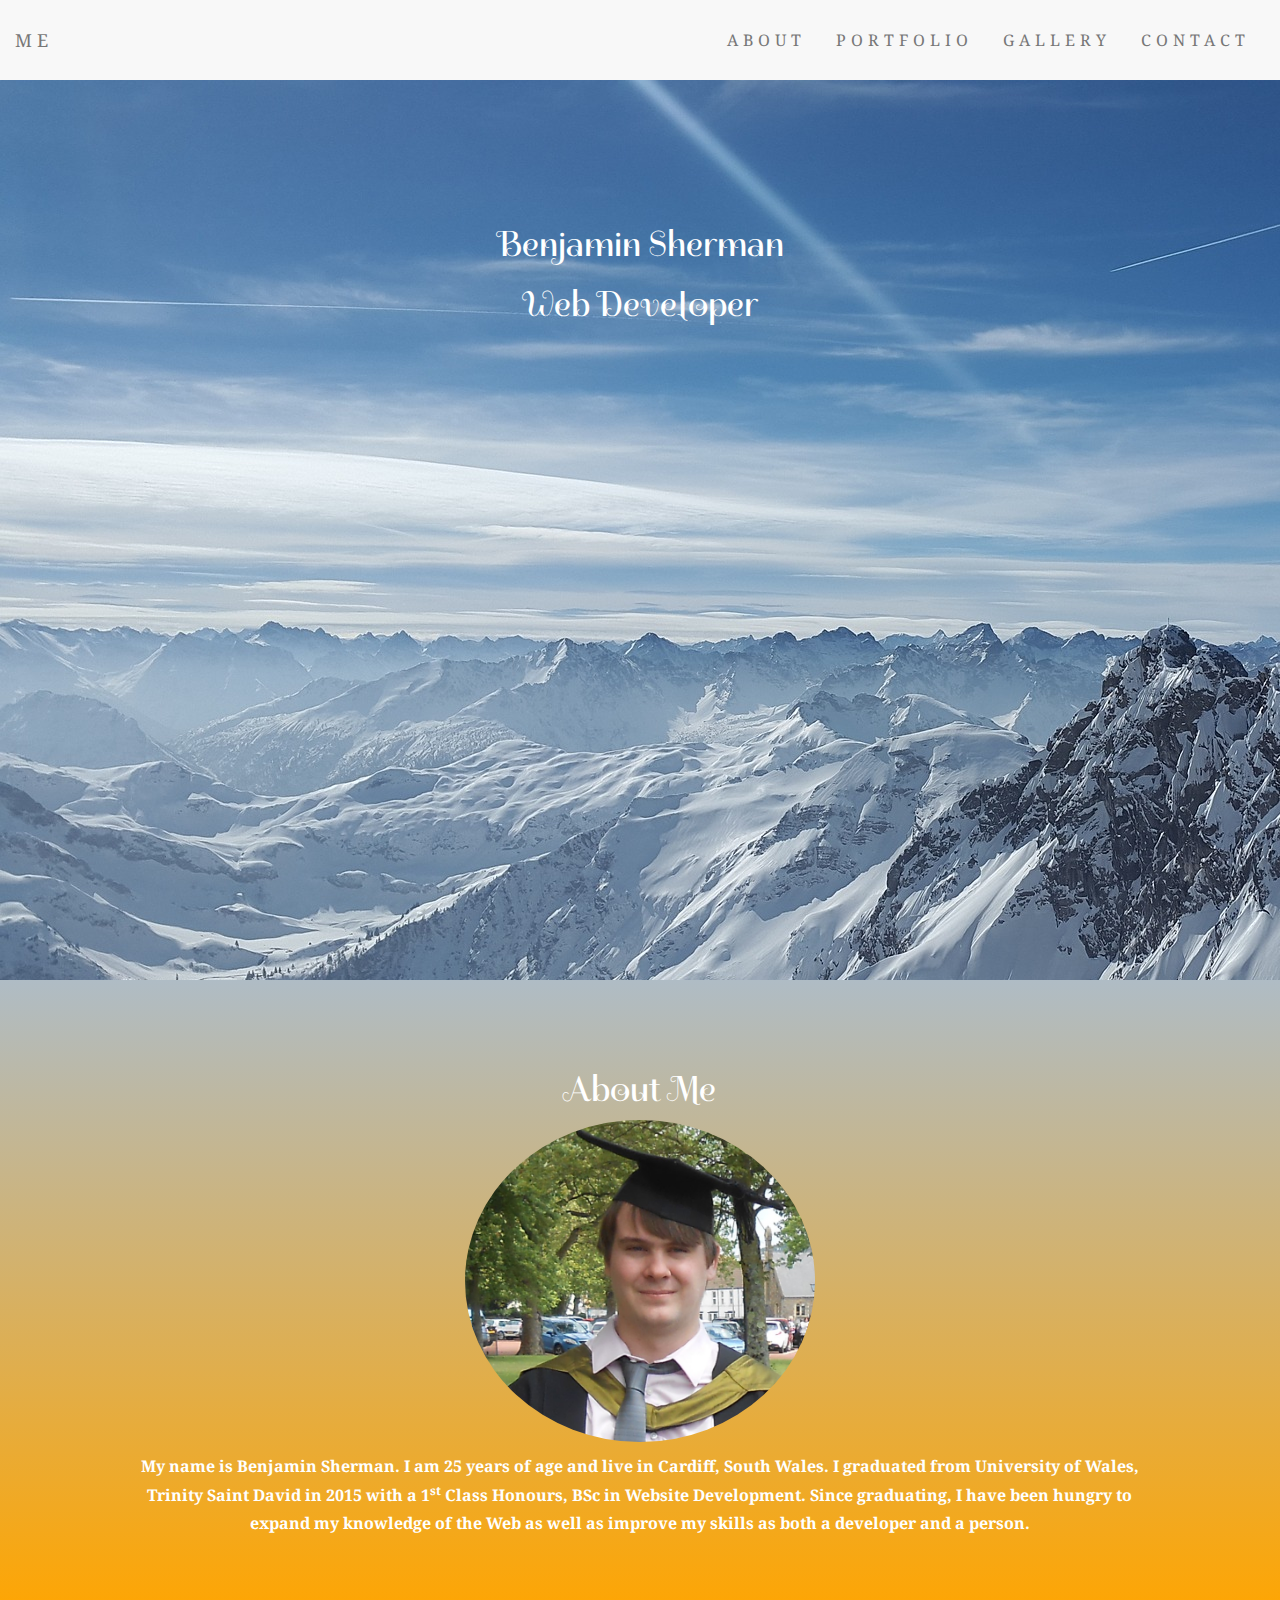
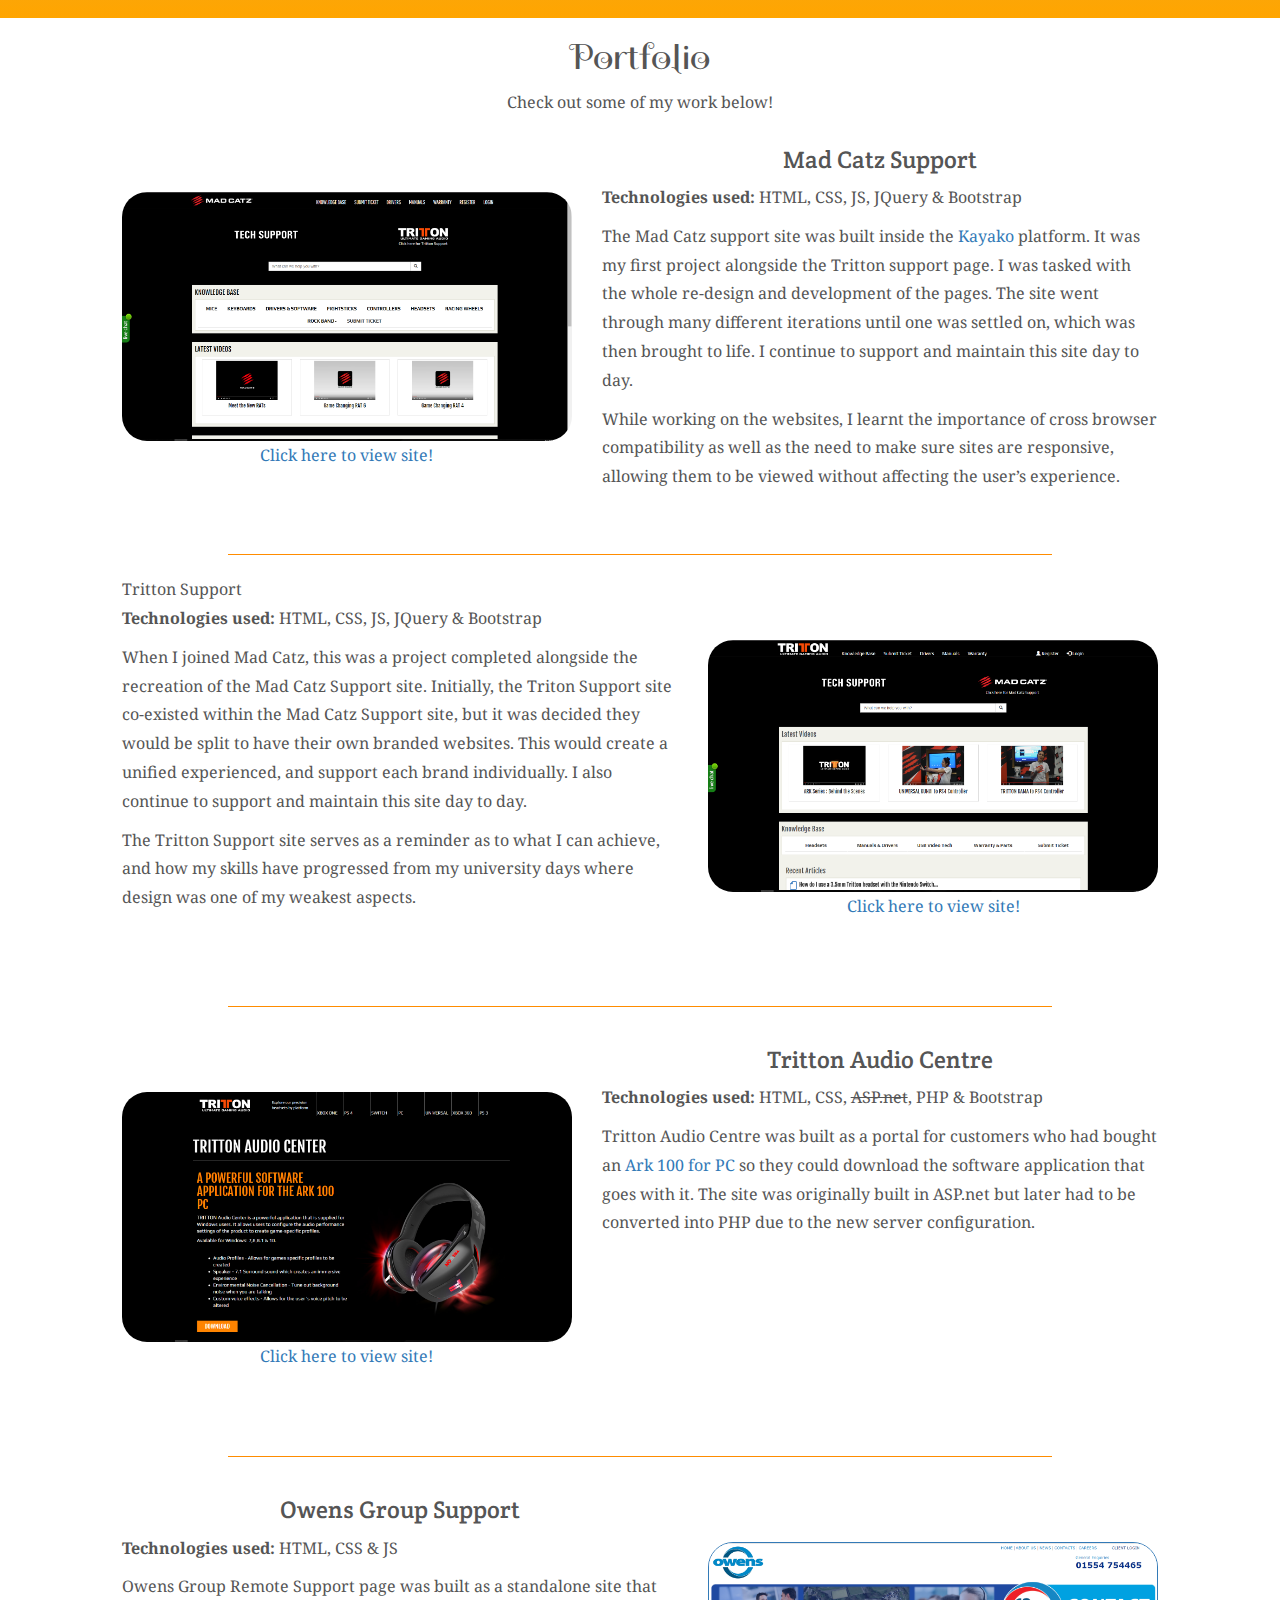
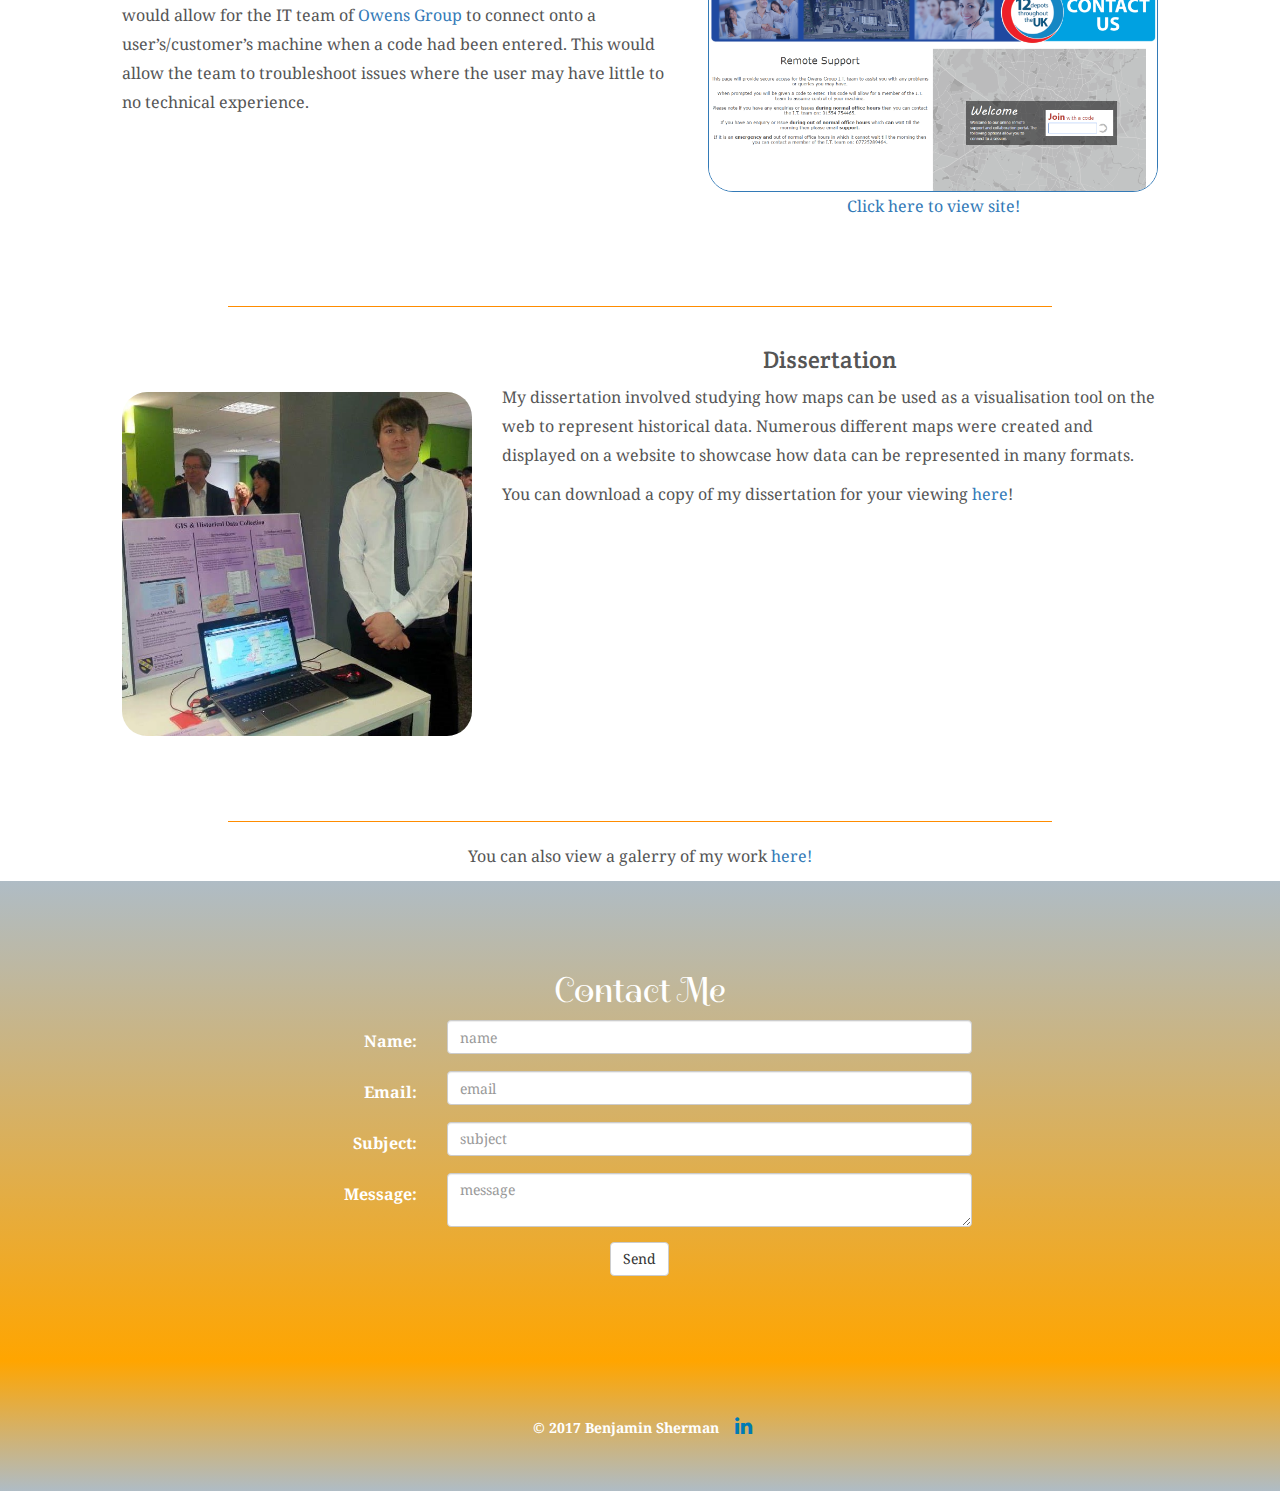
<file: index.html>
<!Doctype html>
<html lang="en">
<head>
  <meta charset="utf-8">
  <meta http-equiv="X-UA-Compatible" content="IE=edge">
  <meta name="viewport" content="width=device-width, initial-scale=1">
  <script src="https://ajax.googleapis.com/ajax/libs/jquery/1.12.4/jquery.min.js"></script>
  <!-- Latest compiled and minified CSS -->
  <link rel="stylesheet" href="https://maxcdn.bootstrapcdn.com/bootstrap/3.3.7/css/bootstrap.min.css" integrity="sha384-BVYiiSIFeK1dGmJRAkycuHAHRg32OmUcww7on3RYdg4Va+PmSTsz/K68vbdEjh4u" crossorigin="anonymous">
  <!-- Latest compiled and minified JavaScript -->
  <script src="https://maxcdn.bootstrapcdn.com/bootstrap/3.3.7/js/bootstrap.min.js" integrity="sha384-Tc5IQib027qvyjSMfHjOMaLkfuWVxZxUPnCJA7l2mCWNIpG9mGCD8wGNIcPD7Txa" crossorigin="anonymous"></script>
  <link href="https://fonts.googleapis.com/css?family=Crete+Round|Libre+Baskerville" rel="stylesheet">
  <link rel="stylesheet" href="https://cdnjs.cloudflare.com/ajax/libs/font-awesome/4.7.0/css/font-awesome.min.css">
  <link href="https://fonts.googleapis.com/css?family=Droid+Serif|Spirax" rel="stylesheet">
  <link href="css/index.css" rel="stylesheet" type="text/css">
  <title>Benjamin Sherman - Portfolio</title>
  <meta name="author" content="Benjamin Sherman" />
  <meta name="description" content="Persoanl Portfolio/Website for (Jr) Web Dev Benjamin Sherman." />
  <meta name="keywords" content="HTML,CSS,JavaScript,JS,Portfolio,Web,Developer,Wales,Cardiff,PHP,C#,ASP.net">
  <script>
  (function(i,s,o,g,r,a,m){i['GoogleAnalyticsObject']=r;i[r]=i[r]||function(){
  (i[r].q=i[r].q||[]).push(arguments)},i[r].l=1*new Date();a=s.createElement(o),
  m=s.getElementsByTagName(o)[0];a.async=1;a.src=g;m.parentNode.insertBefore(a,m)
  })(window,document,'script','https://www.google-analytics.com/analytics.js','ga');

  ga('create', 'UA-102024879-1', 'auto');
  ga('send', 'pageview');
</script>
</head>
<body>
  <nav class="navbar navbar-default">
    <div class="container-fluid">
      <div class="navbar-header">
        <button type="button" class="navbar-toggle" data-toggle="collapse" data-target="#myNavbar">
          <span class="icon-bar"></span>
          <span class="icon-bar"></span>
          <span class="icon-bar"></span>
        </button>
        <a class="navbar-brand" href="#home">ME</a>
      </div>
      <div class="collapse navbar-collapse" id="myNavbar">
        <ul class="nav navbar-nav navbar-right">
          <li><a href="#about">ABOUT</a></li>
          <li><a href="#work">PORTFOLIO</a></li>
          <li><a href="soon.html">GALLERY</a></li>
          <li><a href="#contact">CONTACT</a></li>
        </ul>
      </div>
    </div>
  </nav>

  <div class="container-fluid bg-1 text-center " id="home">
    <div class="center-block">
      <h1>Benjamin Sherman</h1>
      <h1>Web Developer</h1>
    </div>
  </div>

  <div class="container-fluid bg-2 text-center" id="about">
    <h1>About Me</h1>
    <div class="col-sm-1"></div>
    <div class="col-sm-10">
      <img src="images/profile.JPG" class="img-responsive img-circle" style="display: inline; text-align: center;" alt="Profile Picture" width="350" height="350" />
      <p style="text-align: center; padding-top: 10px; font-weight: bold;">My name is Benjamin Sherman. I am 25 years of age and live in Cardiff, South Wales.
        I graduated from University of Wales, Trinity Saint David in 2015 with a  1<sup>st</sup> Class Honours, BSc in Website Development.
      Since graduating, I have been hungry to expand my knowledge of the Web as well as improve my skills as both a developer and a person.</p>
    </div>
    <div class="col-sm-1"></div>
  </div>

  <div class="container-fluid bg-3 text-center" id="work">
    <h1>Portfolio</h1>
    <p style="text-align: center">Check out some of my work below!</p>
    <div class="row">
      <div class="col-sm-1"></div>
      <div class="col-sm-10 wrapper" align="left">
        <figure>
        <div class="imgleft">
            <a href="http://support.madcatz.com/mcz" target="_blank">
              <img src="images/mczsupp1.png" alt="Mad Catz Support" class="img-responsive" width="450"/>
              <figcaption>Click here to view site!</figcaption>
            </a>
          </div>
        </figure>
        <h3>Mad Catz Support</h3>
        <p><b>Technologies used:</b> HTML, CSS, JS, JQuery &amp; Bootstrap</p>
        <p>The Mad Catz support site was built inside the <a href="https://www.kayako.com/" target="_blank">Kayako</a> platform.
          It was my first project alongside the Tritton support page.
          I was tasked with the whole re-design and development of the pages.
          The site went through many different iterations until one was settled on, which was then brought to life.
          I continue to support and maintain this site day to day.</p>
        <p>While working on the websites, I learnt the importance of cross browser compatibility as well as the need to make sure sites are responsive,
           allowing them to be viewed without affecting the user’s experience.</p>
      </div>
      <div class="col-sm-1"></div>
    </div>
    <div class="row">
      <div class="col-sm-offset-2 col-sm-8">
        <hr />
      </div>
    </div>
    <div class="row">
      <div class="col-sm-1"></div>
      <div class="col-sm-10 wrapper" align="left">
        <figure>
          <div class="imgright">
            <a href="http://support.madcatz.com/tritton" target="_blank">
              <img src="images/trittonsupp1.png" alt="Tritton Support" class="img-responsive" width="450px"/>
              <figcaption>Click here to view site!</figcaption>
            </a>
          </div>
        </figure
        <h3>Tritton Support</h3>
        <p><b>Technologies used:</b> HTML, CSS, JS, JQuery &amp; Bootstrap</p>
        <p>When I joined Mad Catz, this was a project completed alongside the recreation of the Mad Catz Support site. Initially,
           the Triton Support site co-existed within the Mad Catz Support site, but it was decided they would be split to have their
           own branded websites. This would create a unified experienced, and support each brand individually.
          I also continue to support and maintain this site day to day.</p>
        <p>The Tritton Support site serves as a reminder as to what I can achieve,
           and how my skills have progressed from my university days where design was one of my weakest aspects.</p>
      </div>
      <div class="col-sm-1"></div>
    </div>
    <div class="row">
      <div class="col-sm-offset-2 col-sm-8">
        <hr />
      </div>
    </div>
    <div class="row">
      <div class="col-sm-1"></div>
      <div class="col-sm-10 wrapper" align="left">
        <figure>
          <div class="imgleft">
            <a href="http://www.trittonaudio.com/downloads" target="_blank">
              <img src="images/tac.png" alt="Tritton Audio Centre" class="img-responsive" width="450px"/>
              <figcaption>Click here to view site!</figcaption>
            </a>
          </div>
        </figure>
        <h3>Tritton Audio Centre</h3>
        <p><b>Technologies used:</b> HTML, CSS, <del>ASP.net</del>, PHP &amp; Bootstrap</p>
        <p>Tritton Audio Centre was built as a portal for customers who had bought an <a href=“http://www.trittonaudio.com/prod/ark100pc.php” target=”_blank”>Ark 100 for PC</a>
          so they could download the software application that goes with it.
          The site was originally built in ASP.net but later had to be converted into PHP due to the new server configuration.</p>
      </div>
      <div class="col-sm-1"></div>
    </div>
    <div class="row">
      <div class="col-sm-offset-2 col-sm-8">
        <hr />
      </div>
    </div>
    <div class="row">
      <div class="col-sm-1"></div>
      <div class="col-sm-10 wrapper" align="left">
        <figure>
          <div class="imgright">
            <a href="http://www.oghd.uk" target="_blank">
              <img src="images/oghd1.png" alt="Owens Group Remote Support" style="border: 1px solid;" class="img-responsive" width="450px"/>
              <figcaption>Click here to view site!</figcaption>
            </a>
          </div>
        </figure>
        <h3>Owens Group Support</h3>
        <p><b>Technologies used:</b> HTML, CSS &amp; JS</p>
        <p>Owens Group Remote Support page was built as a standalone site that would allow for the IT team of <a href="http://www.owensgroup.uk" target=”_blank”>Owens Group</a>
          to connect onto a user’s/customer’s machine when a code had been entered.
          This would allow the team to troubleshoot issues where the user may have little to no technical experience.</p>
      </div>
      <div class="col-sm-1"></div>
    </div>
    <div class="row">
      <div class="col-sm-offset-2 col-sm-8">
        <hr />
      </div>
    </div>
    <div class="row">
      <div class="col-sm-1"></div>
      <div class="col-sm-10 wrapper" align="left">
        <div class="imgleft">
          <img src="images/profile2.jpg" alt="Image" class="img-responsive" width="350px"/>
        </div>
        <h3>Dissertation</h3>
        <p>My dissertation involved studying how maps can be used as a visualisation tool on the web to represent historical data. Numerous different maps were created and displayed on a website to showcase how data can be represented in many formats.</p>
        <p>You can download a copy of my dissertation for your viewing <a href="https://www.dropbox.com/sh/alhtuh1p2l1e31o/AADq8LIslsTdFLSXibeWf4pEa?dl=0" target="_blank">here</a>!</p>
      </div>
      <div class="col-sm-1"></div>
    </div>
    <div class="row">
      <div class="col-sm-offset-2 col-sm-8">
        <hr />
        <p style="text-align: center;">You can also view a galerry of my work <a href="soon.html">here!</a></p>
      </div>
    </div>
  </div>

  <div class="container-fluid bg-2 text-center" id="contact">
  <!--   <div class="col-sm-4"></div> -->
    <div class="col-sm-offset-2 col-sm-8 col-sm-offset-2">
      <h1>Contact Me</h1>
      <form action="https://formspree.io/bsherman876@outlook.com" method="post" class="form-horizontal" autocomplete="on">
        <div class="form-group">
          <label class="control-label col-sm-3" for="name">Name: </label>
          <div class="col-sm-offset-0 col-sm-8 col-sm-offset-1">
            <input type="text" class="form-control" id="name" placeholder="name" name="name">
          </div>
        </div>
        <div class="form-group">
          <label class="control-label col-sm-3" for="email">Email: </label>
          <div class="col-sm-offset-0 col-sm-8 col-sm-offset-1">
            <input type="email" class="form-control" id="email" placeholder="email" name="_replyto">
          </div>
        </div>
        <div class="form-group">
          <label class="control-label col-sm-3" for="subject">Subject: </label>
          <div class="col-sm-offset-0 col-sm-8 col-sm-offset-1">
            <input type="text" class="form-control" id="subject" placeholder="subject" name="_subject">
          </div>
        </div>
        <div class="form-group">
          <label class="control-label col-sm-3" for="message">Message: </label>
          <div class="col-sm-offset-0 col-sm-8 col-sm-offset-1">
            <textarea name="message" class="form-control" id="message" placeholder="message"></textarea>
          </div>
        </div>
        <div class="form-group">
          <div class="col-sm-offset-0 col-sm-12">
            <input type="submit" class="btn btn-default" id="submitBtn" value="Send">
          </div>
        </div>
      </form>
    </div>
  <!--  <div class="col-sm-4"></div> -->
  </div>

  <footer class="container-fluid bg-4 text-center">
    <h5>&copy; 2017 Benjamin Sherman <a href="https://www.linkedin.com/in/ben-sherman-909320101/" class="fa fa-linkedin"></a></h5>
  </footer>
</body>
</html>
</file>
<file: css/index.css>
html, body {
  font: 1.0em 'Droid Serif', serif;
  line-height: 1.8;
  color: #f5f6f7;
  height: 100%;
}
h1 {
/*  font-family: 'Crete Round', serif; */
font-family: 'Spirax', cursive;
}
h2 {
  font-family: 'Crete Round', serif;
}
h3 {
  font-family: 'Crete Round', serif;
  text-align: center;
}
h5 {
    font-weight: bold;
}
p {
/*  font-family: 'Libre Baskerville', serif; */
  font-family: 'Droid Serif', serif;
  font-size: 1.0em;
  text-align: left;
}
#galtxt {
  color: #000;
  text-align: center;
}
.navbar {
  padding: 15px 0 15px 0;
  border: 0;
  border-radius: 0;
  margin-bottom: 0;
  font-size: 1.0em;
  letter-spacing: 5px;
}
.navbar-nav li a:hover {
  color: #5bc0de !important;
}
/*.container-fluid {
  padding-top: 70px;
  padding-bottom: 70px;
/*  min-height: 100%;
  overflow: auto;
} */
.cntent {
  position: absolute;
  top: 50%;
  left:50%;
  transform: translate(-50%,-50%);
}
.center-block {
  padding-top: 10%;
}
.bg-1 {
  background-image: url("../images/bground.jpg");
  background-color: #5bc0de;
  color: #fff;
  min-height: 100%;
/*  height: 800px; */
}
.bg-2 {
/*  background-color: #474e5d; */
  background-color: 	#ec8a13;
  color: #fff;
  padding-top: 70px;
  padding-bottom: 70px;
  background: -webkit-linear-gradient(#AFBCC5, orange); /* For Safari 5.1 to 6.0 */
  background: -o-linear-gradient(#AFBCC5, orange); /* For Opera 11.1 to 12.0 */
  background: -moz-linear-gradient(#AFBCC5, orange); /* For Firefox 3.6 to 15 */
  background: linear-gradient(#AFBCC5, orange); /* Standard syntax (must be last) */
}
.bg-3 {
  background-color: #ffffff;
  color: #555555;
  min-height: 100%;
}
.bg-4 {
  background-color: #2f2f2f;
  color: #fff;
  padding-top: 30px;
  padding-bottom: 30px;
  background: -webkit-linear-gradient(orange, #AFBCC5); /* For Safari 5.1 to 6.0 */
  background: -o-linear-gradient(orange, #AFBCC5); /* For Opera 11.1 to 12.0 */
  background: -moz-linear-gradient(orange, #AFBCC5); /* For Firefox 3.6 to 15 */
  background: linear-gradient(orange, #AFBCC5); /* Standard syntax (must be last) */
}
.bg-5 {
    background-color: #2f2f2f;
  color: #fff;
  padding-top: 30px;
  padding-bottom: 30px;
  background: -webkit-linear-gradient(orange, #AFBCC5, white, #AFBCC5, orange); /* For Safari 5.1 to 6.0 */
  background: -o-linear-gradient(orange, #AFBCC5, white, #AFBCC5, orange); /* For Opera 11.1 to 12.0 */
  background: -moz-linear-gradient(orange, #AFBCC5, white, #AFBCC5, orange); /* For Firefox 3.6 to 15 */
  background: linear-gradient(orange, #AFBCC5, white, #AFBCC5, orange); /* Standard syntax (must be last) */
}
#soon {
  background-image: url("../images/bground.jpg");
  height: 100%;
}
.fa {
  padding: 10px;
  font-size: 20px;
  width: 15px;
  text-align: center;
  text-decoration: none;
  margin: 5px 2px;
  border-radius: 50%;
/*  opacity: 0.3; */
}
.fa:hover {
    opacity: 1;
    color: white;
    text-decoration: none;
}
.fa-linkedin {
/*  background: white; */
  color: #007bb5;
}
.imgleft {
    float: left;
    margin: 30px 30px 30px 0;
    padding: 35px 0 35px 0;
  /*  margin-right: 30px;
    margin-left: 30px;
    margin-top: 30px;*/
    border: 0;
}
.imgright {
  float: right;
  margin: 30px 0 30px 30px;
  padding: 35px 0 35px 0;
/*  margin-left: 30px;
  margin-right: 30px;
  margin-top: 30px; */
  border: 0;
}
.imgright img {
   border-radius: 25px;
}
.imgleft img {
   border-radius: 25px;
}
hr {
  border-color: #FF8C00;
}
figcaption {
  text-align: center;
}
</file>
